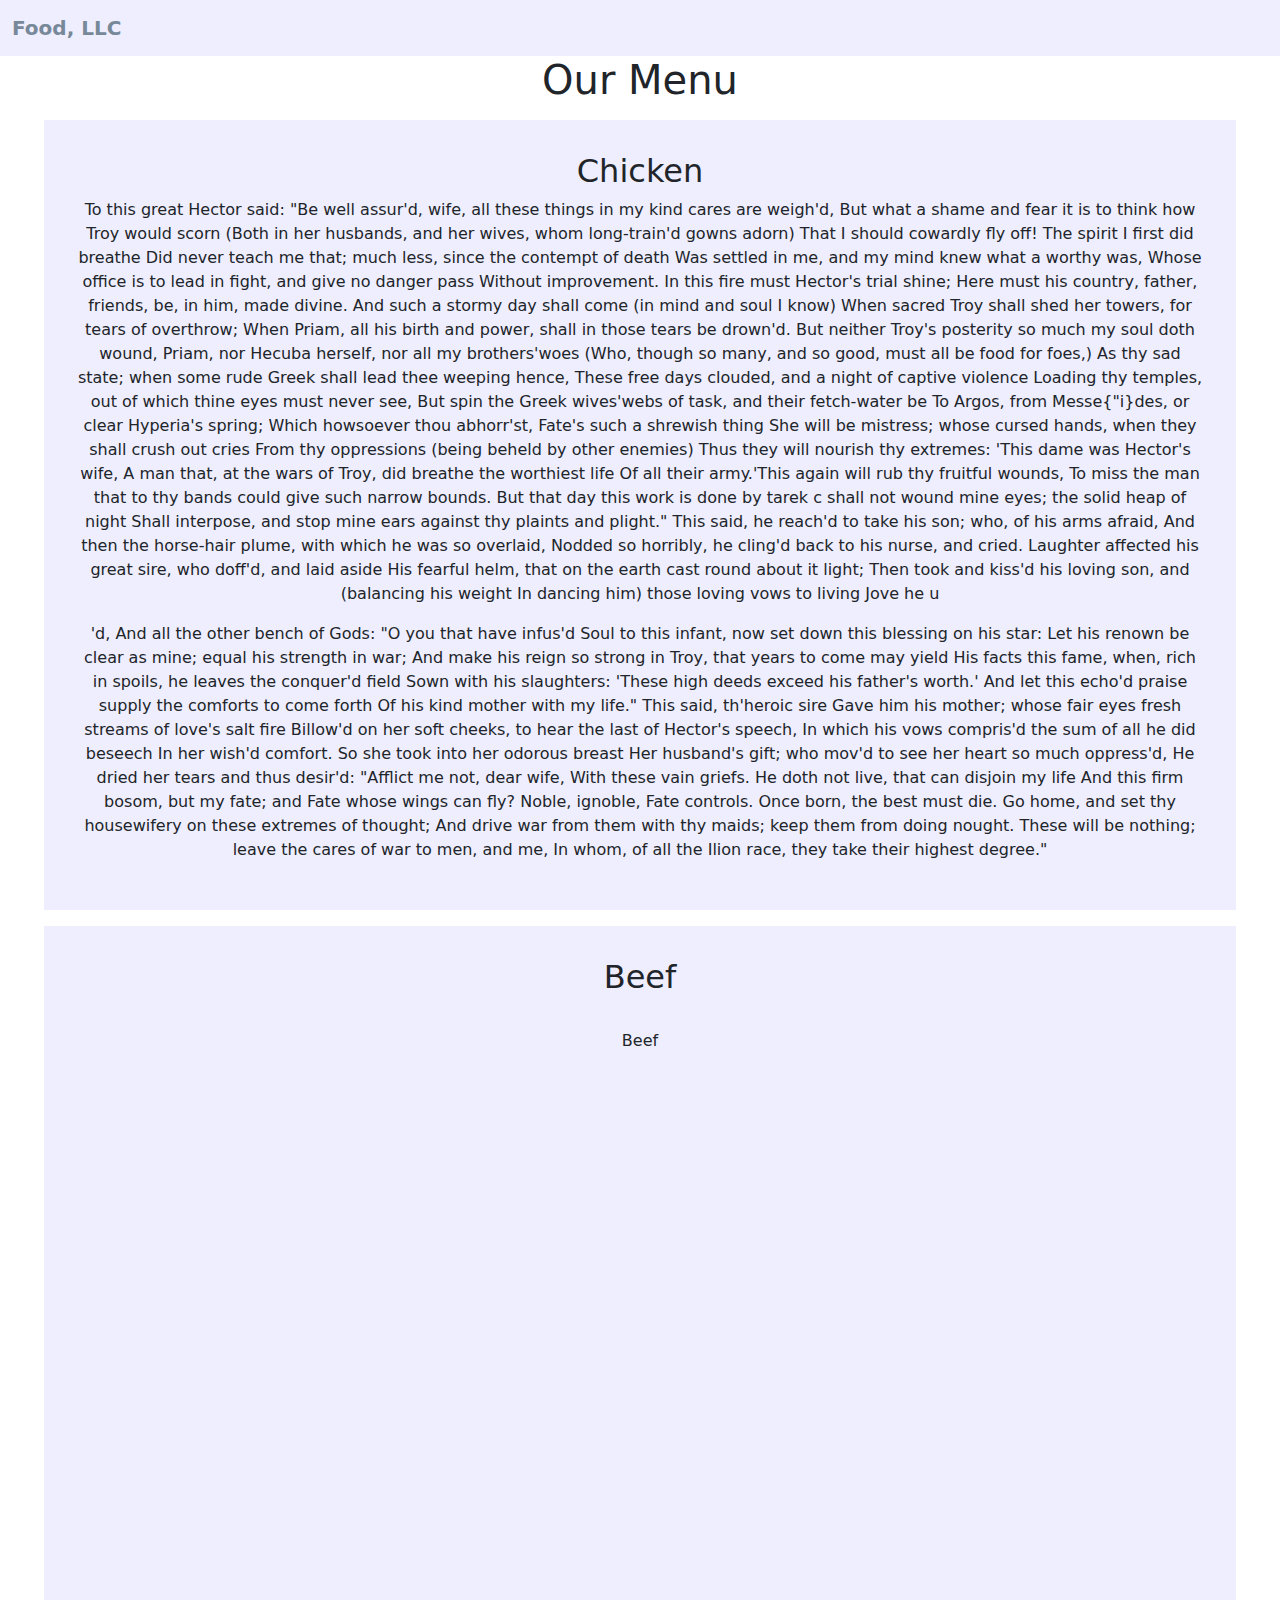
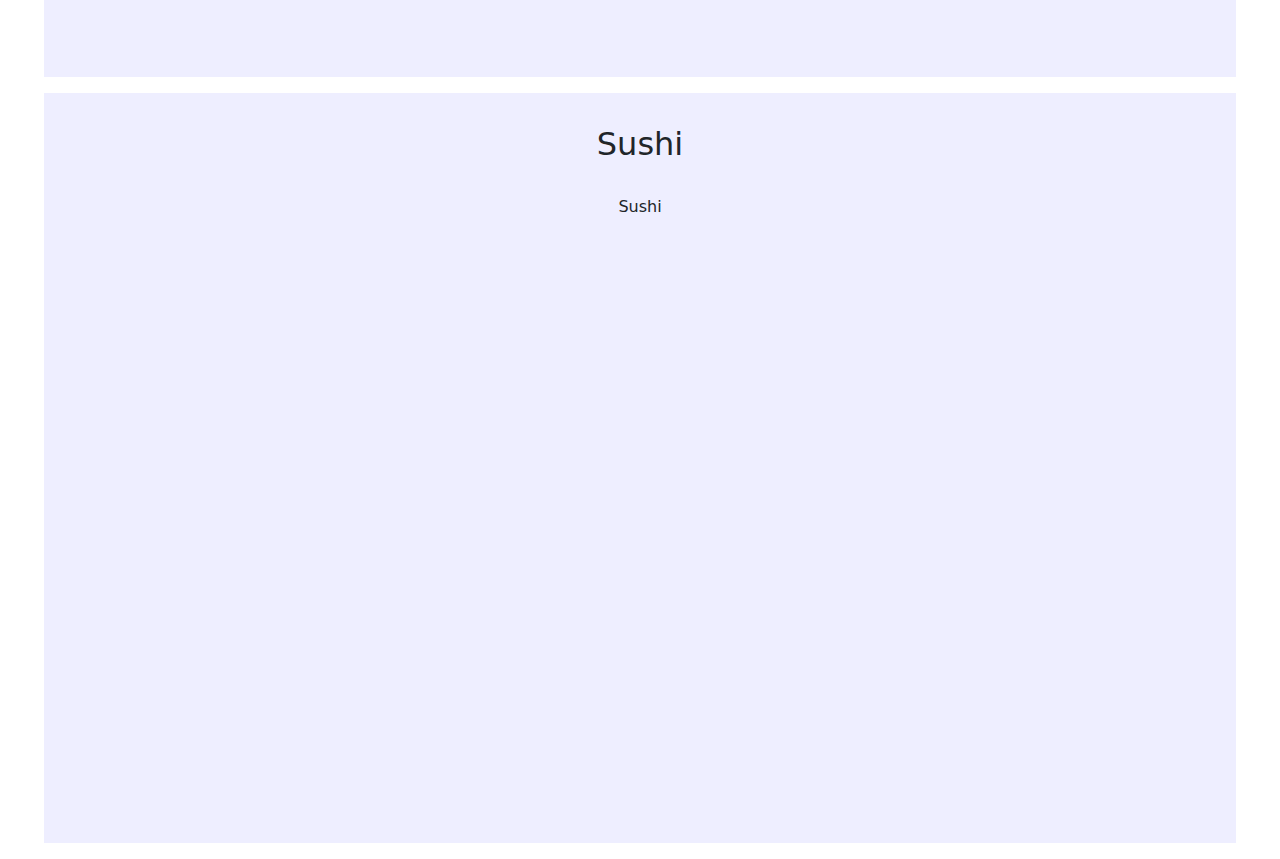
<file: module3-solution/index.html>
<html lang="en">
<head>
    <meta charset="UTF-8">
    <meta http-equiv="X-UA-Compatible" content="IE=edge">
    <meta name="viewport" content="width=device-width, initial-scale=1.0">
    <title>mod3-sol</title>
    <link rel="stylesheet" href="css/bootstrap.min.css">
    <link rel="stylesheet" href="css/style.css">
    <script src="js/bootstrap.min.js"></script>
    <script src="js/jquery-3.6.0.js"></script>
</head>
<body>
    <header>
        <nav class="navbar navbar-expand-lg bg-light">
            <div class="container-fluid">
              <a class="navbar-brand" id="navBrand" href="#">Food, LLC</a>
              <button class="navbar-toggler collapsed d-block d-sm-none" type="button" data-bs-toggle="collapse" data-bs-target="#navbarSupportedContent" aria-controls="navbarSupportedContent" aria-expanded="false" aria-label="Toggle navigation">
                <svg xmlns="http://www.w3.org/2000/svg" width="32" height="32" fill="currentColor" class="bi bi-list" viewBox="0 0 16 16">
                    <path fill-rule="evenodd" d="M2.5 12a.5.5 0 0 1 .5-.5h10a.5.5 0 0 1 0 1H3a.5.5 0 0 1-.5-.5zm0-4a.5.5 0 0 1 .5-.5h10a.5.5 0 0 1 0 1H3a.5.5 0 0 1-.5-.5zm0-4a.5.5 0 0 1 .5-.5h10a.5.5 0 0 1 0 1H3a.5.5 0 0 1-.5-.5z"/>
                  </svg>
              </button>
              <div class="navbar-collapse collapse " id="navbarSupportedContent" style="">
                <ul class="navbar-nav mx-auto me-auto mb-2 mb-lg-0 " id="navContent">
                  <li class="nav-item d-block d-sm-none">
                    <a class="nav-link active" aria-current="page" href="#chicken">Chicken</a>
                  </li>
                  <li class="nav-item d-block d-sm-none"">
                    <a class="nav-link" href="#beef">Beef</a>
                  </li>
                  <li class="nav-item d-block d-sm-none"">
                    <a class="nav-link" href="#sushi">Sushi</a>
                  </li>
                 </ul>
                 
              </div>
            </div>
          </nav>
    
    </header>
    <div class='container-fluid'>
        <h1 class="text-center">Our Menu</h1>
        <section class="col-md-12 col-sm-12 col-xs-12 ">
                   
            <article class="articles">
                <h2 id="chicken">Chicken</h2>
                <p>To this great Hector said: "Be well assur'd, wife, all these
                things in my kind cares are weigh'd, But what a shame and fear
                it is to think how Troy would scorn (Both in her husbands, and
                her wives, whom long-train'd gowns adorn) That I should cowardly
                fly off! The spirit I first did breathe Did never teach me that;
                much less, since the contempt of death Was settled in me, and my
                mind knew what a worthy was, Whose office is to lead in fight,
                and give no danger pass Without improvement. In this fire must
                Hector's trial shine; Here must his country, father, friends,
                be, in him, made divine. And such a stormy day shall come (in
                mind and soul I know) When sacred Troy shall shed her towers,
                for tears of overthrow; When Priam, all his birth and power,
                shall in those tears be drown'd. But neither Troy's posterity so
                much my soul doth wound, Priam, nor Hecuba herself, nor all my
                brothers'woes (Who, though so many, and so good, must all be
                food for foes,) As thy sad state; when some rude Greek shall
                lead thee weeping hence, These free days clouded, and a night of
                captive violence Loading thy temples, out of which thine eyes
                must never see, But spin the Greek wives'webs of task, and their
                fetch-water be To Argos, from Messe{"i}des, or clear Hyperia's
                spring; Which howsoever thou abhorr'st, Fate's such a shrewish
                thing She will be mistress; whose cursed hands, when they shall
                crush out cries From thy oppressions (being beheld by other
                enemies) Thus they will nourish thy extremes: 'This dame was
                Hector's wife, A man that, at the wars of Troy, did breathe the
                worthiest life Of all their army.'This again will rub thy
                fruitful wounds, To miss the man that to thy bands could give
                such narrow bounds. But that day this work is done by tarek c
                shall not wound mine eyes; the solid heap of night Shall
                interpose, and stop mine ears against thy plaints and plight."
                This said, he reach'd to take his son; who, of his arms afraid,
                And then the horse-hair plume, with which he was so overlaid,
                Nodded so horribly, he cling'd back to his nurse, and cried.
                Laughter affected his great sire, who doff'd, and laid aside His
                fearful helm, that on the earth cast round about it light; Then
                took and kiss'd his loving son, and (balancing his weight In
                dancing him) those loving vows to living Jove he u<p
                hidden>solution by tarek c</p>'d, And all the other bench of
                Gods: "O you that have infus'd Soul to this infant, now set down
                this blessing on his star: Let his renown be clear as mine;
                equal his strength in war; And make his reign so strong in Troy,
                that years to come may yield His facts this fame, when, rich in
                spoils, he leaves the conquer'd field Sown with his slaughters:
                'These high deeds exceed his father's worth.' And let this
                echo'd praise supply the comforts to come forth Of his kind
                mother with my life." This said, th'heroic sire Gave him his
                mother; whose fair eyes fresh streams of love's salt fire
                Billow'd on her soft cheeks, to hear the last of Hector's
                speech, In which his vows compris'd the sum of all he did
                beseech In her wish'd comfort. So she took into her odorous
                breast Her husband's gift; who mov'd to see her heart so much
                oppress'd, He dried her tears and thus desir'd: "Afflict me not,
                dear wife, With these vain griefs. He doth not live, that can
                disjoin my life And this firm bosom, but my fate; and Fate whose
                wings can fly? Noble, ignoble, Fate controls. Once born, the
                best must die. Go home, and set thy housewifery on these
                extremes of thought; And drive war from them with thy maids;
                keep them from doing nought. These will be nothing; leave the
                cares of war to men, and me, In whom, of all the Ilion race,
                they take their highest degree."</p>
            </article>
             
            
            
            <article class="articles">
                <h2 id="beef">Beef</h2>
                <p class="space">
                    Beef
                </p>
            </article>

            <article class="articles">
                <h2 id="sushi">Sushi</h2>
                <p class="space">
                    Sushi
                </p>
            </article> 

        </section>
    </div>
</body>

</html>
</file>
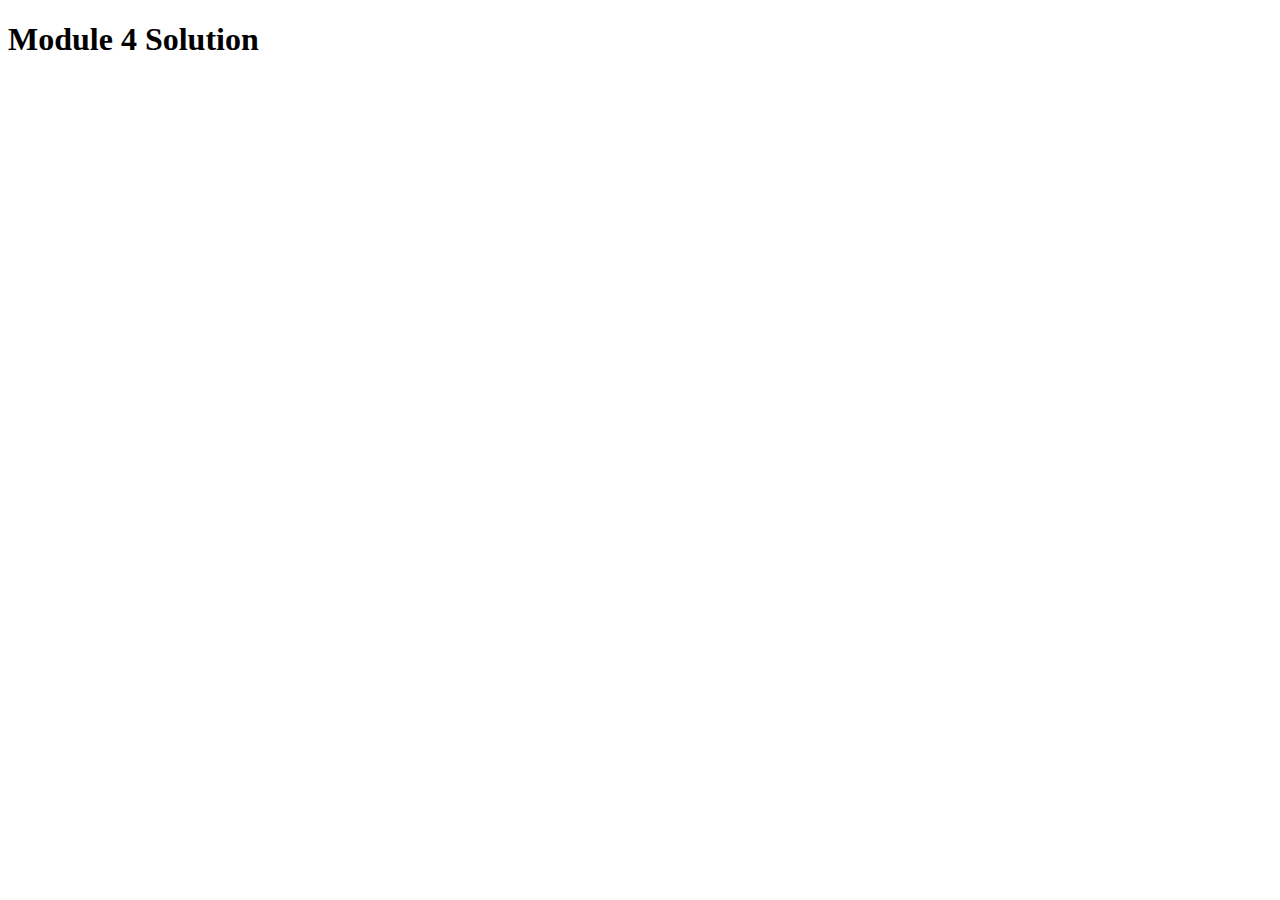
<file: module4-solution/index.html>
<!DOCTYPE html>
<html>
<head>
  <meta charset="utf-8">
  <title>Module 4 Solution Starter</title>
  <script src="SpeakHello.js"></script>
  <script src="SpeakGoodBye.js"></script>
  <script src="script.js"></script>
</head>
<body>
  <h1>Module 4 Solution
  </h1>

</body>
<p hidden>(t.c)</p> 
</html>
</file>
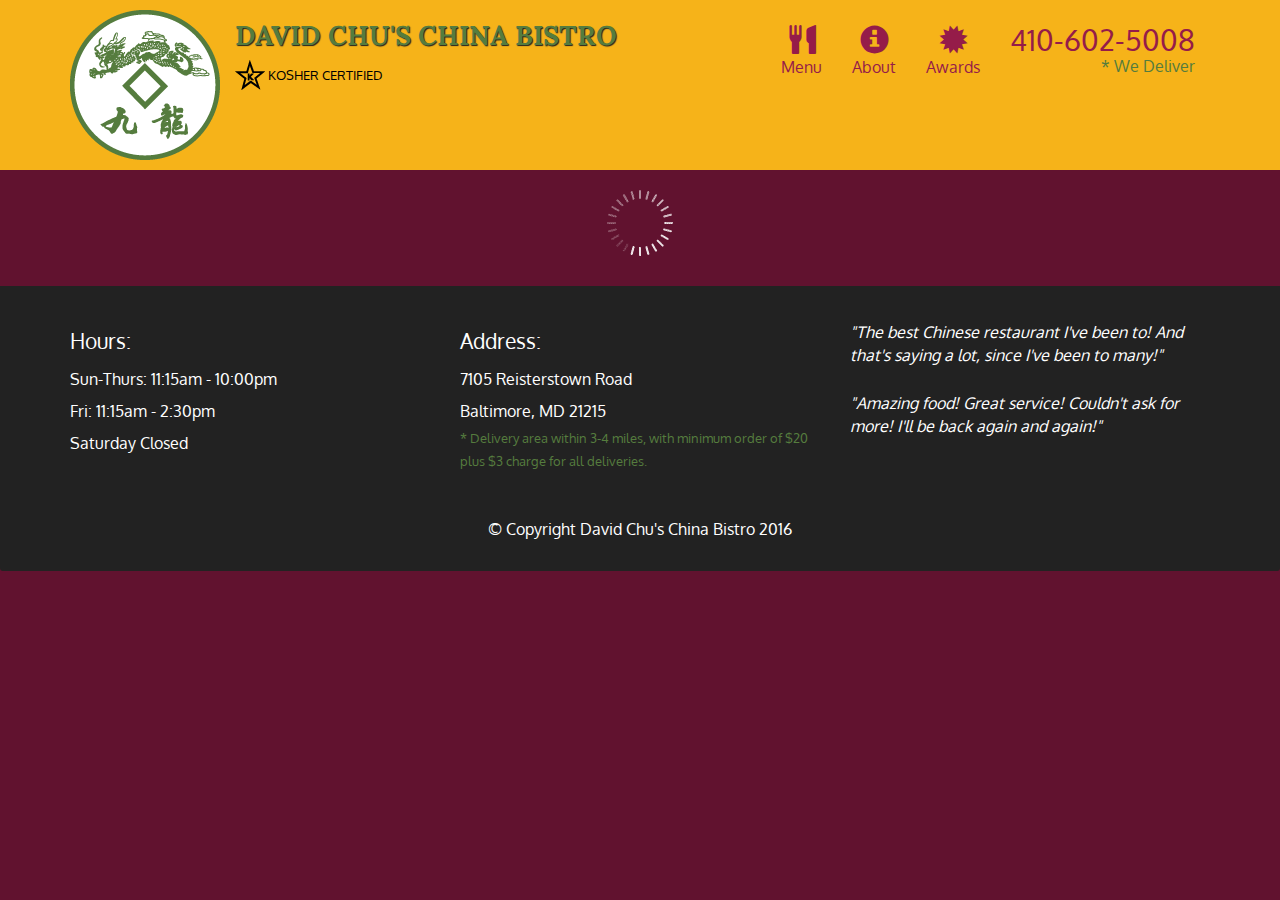
<file: module5-solution/index.html>
<!doctype html>
<html lang="en">
  <head>
    <meta charset="utf-8">
    <meta http-equiv="X-UA-Compatible" content="IE=edge">
    <meta name="viewport" content="width=device-width, initial-scale=1">
    <title>David Chu's China Bistro</title>
    <link rel="stylesheet" href="css/bootstrap.min.css">
    <link rel="stylesheet" href="css/styles.css">
    <link href='https://fonts.googleapis.com/css?family=Oxygen:400,300,700' rel='stylesheet' type='text/css'>
    <link href='https://fonts.googleapis.com/css?family=Lora' rel='stylesheet' type='text/css'>
  </head>
<body>
  <header>
    <nav id="header-nav" class="navbar navbar-default">
      <div class="container">
        <div class="navbar-header">
          <a href="index.html" class="pull-left visible-md visible-lg">
            <div id="logo-img" alt="Logo image"></div>
          </a>

          <div class="navbar-brand">
            <a href="index.html"><h1>David Chu's China Bistro</h1></a>
            <p>
              <img src="images/star-k-logo.png" alt="Kosher certification">
              <span>Kosher Certified</span>
            </p>
          </div>

          <button id="navbarToggle" type="button" class="navbar-toggle collapsed" data-toggle="collapse" data-target="#collapsable-nav" aria-expanded="false">
            <span class="sr-only">Toggle navigation</span>
            <span class="icon-bar"></span>
            <span class="icon-bar"></span>
            <span class="icon-bar"></span>
          </button>
        </div>
        
        <div id="collapsable-nav" class="collapse navbar-collapse">
           <ul id="nav-list" class="nav navbar-nav navbar-right">
            <li id="navHomeButton" class="visible-xs active">
              <a href="index.html">
                <span class="glyphicon glyphicon-home"></span> Home</a>
            </li>
            <li id="navMenuButton">
              <a href="#" onclick="$dc.loadMenuCategories();">
                <span class="glyphicon glyphicon-cutlery"></span><br class="hidden-xs"> Menu</a>
            </li>
            <li>
              <a href="#">
                <span class="glyphicon glyphicon-info-sign"></span><br class="hidden-xs"> About</a>
            </li>
            <li>
              <a href="#">
                <span class="glyphicon glyphicon-certificate"></span><br class="hidden-xs"> Awards</a>
            </li>
            <li id="phone" class="hidden-xs">
              <a href="tel:410-602-5008">
                <span>410-602-5008</span></a><div>* We Deliver</div>
            </li>
          </ul><!-- #nav-list -->
        </div><!-- .collapse .navbar-collapse -->
      </div><!-- .container -->
    </nav><!-- #header-nav -->
  </header>

  <div id="call-btn" class="visible-xs">
    <a class="btn" href="tel:410-602-5008">
    <span class="glyphicon glyphicon-earphone"></span>
    410-602-5008
    </a>
  </div>
  <div id="xs-deliver" class="text-center visible-xs">* We Deliver</div>

  <div id="main-content" class="container"></div>

  <footer class="panel-footer">
    <div class="container">
      <div class="row">
        <section id="hours" class="col-sm-4">
          <span>Hours:</span><br>
          Sun-Thurs: 11:15am - 10:00pm<br>
          Fri: 11:15am - 2:30pm<br>
          Saturday Closed
          <hr class="visible-xs">
        </section>
        <section id="address" class="col-sm-4">
          <span>Address:</span><br>
          7105 Reisterstown Road<br>
          Baltimore, MD 21215
          <p>* Delivery area within 3-4 miles, with minimum order of $20 plus $3 charge for all deliveries.</p>
          <hr class="visible-xs">
        </section>
        <section id="testimonials" class="col-sm-4">
          <p>"The best Chinese restaurant I've been to! And that's saying a lot, since I've been to many!"</p>
          <p>"Amazing food! Great service! Couldn't ask for more! I'll be back again and again!"</p>
        </section>
      </div>
      <div class="text-center">&copy; Copyright David Chu's China Bistro 2016</div>
    </div>
  </footer>

  <!-- jQuery (Bootstrap JS plugins depend on it) -->
  <script src="js/jquery-2.1.4.min.js"></script>
  <script src="js/bootstrap.min.js"></script>
  <script src="js/ajax-utils.js"></script>
  <script src="js/script.js"></script>
</body>
</html>
</file>
<file: module3-solution/css/style.css>
*{
  box-sizing: border-box;
}

#navbarSupportedContent ul{
  text-align: center;
  color: lightslategray;
}
.container-fluid a:hover{
  text-decoration: none;
  font-weight: bold;

  color: lightslategray;
}
.container-fluid a{
  text-decoration: none;
  font-weight: bold;
  color: lightslategray;
}

.navbar{
  background-color:#eeeeff!important;
}

#heading1{
  color: lightslategray;
  text-align: center;
}
#navBrand{
  width: 100px;
}
@media (max-width: 766px){
  .articles{
    padding: 1em;
    margin: 1em 0.5em;
  }
}
@media (min-width: 767px) and (max-width: 991px){
  .articles{
    padding: 1em;
    margin: 1em;
  }
}
@media (min-width: 992px) {
  #navContent{
    padding-right: 100px;
  }
  .articles{
    padding: 2em;
    margin: 1em 2em;
  }
}

.articles{
  background-color: eeeeff;
 

  text-align: center;  
}
.space{
  margin-top: 2em;
  height: 600px;
}
</file>
<file: module5-solution/css/styles.css>
body {
  font-size: 16px;
  color: #fff;
  background-color: #61122f;
  font-family: 'Oxygen', sans-serif;
}

/** HEADER **/
#header-nav {
  background-color: #f6b319;
  border-radius: 0;
  border: 0;
}

#logo-img {
  background: url('../images/restaurant-logo_large.png') no-repeat;
  width: 150px;
  height: 150px;
  margin: 10px 15px 10px 0;
}

.navbar-brand {
  padding-top: 25px;
}
.navbar-brand h1 { /* Restaurant name */
  font-family: 'Lora', serif;
  color: #557c3e;
  font-size: 1.5em;
  text-transform: uppercase;
  font-weight: bold;
  text-shadow: 1px 1px 1px #222;
  margin-top: 0;
  margin-bottom: 0;
  line-height: .75;
}
.navbar-brand a:hover, .navbar-brand a:focus {
  text-decoration: none;
}
.navbar-brand p { /* Kosher cert */
  color: #000;
  text-transform: uppercase;
  font-size: .7em;
  margin-top: 15px;
}
.navbar-brand p span { /* Star-K */
  vertical-align: middle;
}

#nav-list {
  margin-top: 10px;
}
#nav-list a {
  color: #951C49;
  text-align: center;
}
#nav-list a:hover {
  background: #E7E7E7;
}
#nav-list a span {
  font-size: 1.8em;
}

#phone {
  margin-top: 5px;
}
#phone a { /* Phone number */
  text-align: right;
  padding-bottom: 0;
}
#phone div { /* We Deliver */
  color: #557c3e;
  text-align: right;
  padding-right: 15px;
}

.navbar-header button.navbar-toggle, .navbar-header .icon-bar {
  border: 1px solid #61122f;
}
.navbar-header button.navbar-toggle {
  clear: both;
  margin-top: -30px;
}
/* END HEADER */

/* FOOTER */
.panel-footer {
  margin-top: 30px;
  padding-top: 35px;
  padding-bottom: 30px;
  background-color: #222;
  border-top: 0;
}
.panel-footer div.row {
  margin-bottom: 35px;
}
#hours, #address {
  line-height: 2;
}
#hours > span, #address > span {
  font-size: 1.3em;
}
#address p {
  color: #557c3e;
  font-size: .8em;
  line-height: 1.8;
}
#testimonials {
  font-style: italic;
}
#testimonials p:nth-child(2) {
  margin-top: 25px;
}
/* END FOOTER */



/* HOME PAGE */
.container .jumbotron {
  box-shadow: 0 0 50px #3F0C1F;
  border: 2px solid #3F0C1F;
}

#menu-tile, #specials-tile, #map-tile {
  height: 250px;
  width: 100%;
  margin-bottom: 15px;
  position: relative;
  border: 2px solid #3F0C1F;
  overflow: hidden;
}
#menu-tile:hover, #specials-tile:hover, #map-tile:hover {
  box-shadow: 0 1px 5px 1px #cccccc;
}
#menu-tile {
  background: url('../images/menu-tile.jpg') no-repeat;
  background-position: center;
}
#specials-tile {
  background: url('../images/specials-tile.jpg') no-repeat;
  background-position: center;
}
#menu-tile span, #specials-tile span, #map-tile span {
  position: absolute;
  bottom: 0;
  right: 0;
  width: 100%;
  text-align: center;
  font-size: 1.6em;
  text-transform: uppercase;
  background-color: #000;
  color: #fff;
  opacity: .8;
}
/* END HOME PAGE */

/* MENU CATEGORIES PAGE */
.category-tile { 
  position: relative;
  border: 2px solid #3F0C1F;
  overflow: hidden;
  width: 200px;
  height: 200px;
  margin: 0 auto 15px;
}
.category-tile span {
  position: absolute;
  bottom: 0;
  right: 0;
  width: 100%;
  text-align: center;
  font-size: 1.2em;
  text-transform: uppercase;
  background-color: #000;
  color: #fff;
  opacity: .8;
}
.category-tile:hover {
  box-shadow: 0 1px 5px 1px #cccccc;
}

#menu-categories-title + div {
  margin-bottom: 50px;
}
/* END MENU CATEGORIES PAGE */

/* SINGLE CATEGORY PAGE */
.menu-item-tile {
  margin-bottom: 25px;
}
.menu-item-tile hr {
  width: 80%;
}
.menu-item-tile .menu-item-price {
  font-size: 1.1em;
  text-align: right;
  margin-top: -15px;
  margin-right: -15px;
}
.menu-item-tile .menu-item-price span {
  font-size: .6em;
}
.menu-item-photo {
  position: relative;
  border: 2px solid #3F0C1F; 
  overflow: hidden;
  padding: 0;
  margin-right: -15px;
  margin-left: auto;
  margin-bottom: 20px;
  max-width: 250px;
}
.menu-item-photo div {
  position: absolute;
  bottom: 0;
  right: 0;
  width: 80px;
  background-color: #557c3e;
  text-align: center;
}
.menu-item-description {
  padding-right: 30px;
}
h3.menu-item-title {
  margin: 0 0 10px;
}
.menu-item-details {
  font-size: .9em;
  font-style: italic;
}
/* END SINGLE CATEGORY PAGE */


/********** Large devices only **********/
@media (min-width: 1200px) {
  .container .jumbotron {
    background: url('../images/jumbotron_1200.jpg') no-repeat;
    height: 675px;
  }
}

/********** Medium devices only **********/
@media (min-width: 992px) and (max-width: 1199px) {
  /* Header */
  #logo-img {
    background: url('../images/restaurant-logo_medium.png') no-repeat;
    width: 100px;
    height: 100px;
    margin: 5px 5px 5px 0;
  }
  /* End Header */

  /* Home Page */
  .container .jumbotron {
    background: url('../images/jumbotron_992.jpg') no-repeat;
    height: 558px;
  }
  /* End Home Page */
}

/********** Small devices only **********/
@media (min-width: 768px) and (max-width: 991px) {
  /* Home Page */
  .container .jumbotron {
    background: url('../images/jumbotron_768.jpg') no-repeat;
    height: 432px;
  }
  /* End Home Page */
}

/********** Extra small devices only **********/
@media (max-width: 767px) {
  /* Header */
  .navbar-brand {
    padding-top: 10px;
    height: 80px;
  }
  .navbar-brand h1 { /* Restaurant name */
    padding-top: 10px;
    font-size: 5vw; /* 1vw = 1% of viewport width */
  }
  .navbar-brand p { /* Kosher cert */
    font-size: .6em;
    margin-top: 12px;
  }
  .navbar-brand p img { /* Star-K */
    height: 20px;
  }

  #collapsable-nav a { /* Collapsed nav menu text */
    font-size: 1.2em;
  }
  #collapsable-nav a span { /* Collapsed nav menu glyph */
    font-size: 1em;
    margin-right: 5px;
  }

  #call-btn > a {
    font-size: 1.5em;
    display: block;
    margin: 0 20px;
    padding: 10px;
    border: 2px solid #fff;
    background-color: #f6b319;
    color: #951c49;
  }
  #xs-deliver {
    margin-top: 5px;
    font-size: .7em;
    letter-spacing: .1em;
    text-transform: uppercase;
  }
  /* End Header */

  /* Footer */
  .panel-footer section {
    margin-bottom: 30px;
    text-align: center;
  }
  .panel-footer section:nth-child(3) {
    margin-bottom: 0; /* margin already exists on the whole row */
  }
  .panel-footer section hr {
    width: 50%;
  }
  /* End Footer */

  /* Home Page */
  .container .jumbotron {
    margin-top: 30px;
    padding: 0;
  }
  #menu-tile, #specials-tile {
    width: 360px;
    margin: 0 auto 15px;
  }

  .menu-item-photo {
    margin-right: auto;
  }
  .menu-item-tile .menu-item-price {
    text-align: center;
  }
  .menu-item-description {
    text-align: center;;
  }
}


/********** Super extra small devices Only :-) (e.g., iPhone 4) **********/
@media (max-width: 479px) {
  /* Header */
  .navbar-brand h1 { /* Restaurant name */
    padding-top: 5px;
    font-size: 6vw;
  }
  /* End Header */
  
  /* Home page */
  #menu-tile, #specials-tile {
    width: 280px;
    margin: 0 auto 15px;
  }

  .col-xxs-12 {
    position: relative;
    min-height: 1px;
    padding-right: 15px;
    padding-left: 15px;
    float: left;
    width: 100%;
  }
}
</file>
